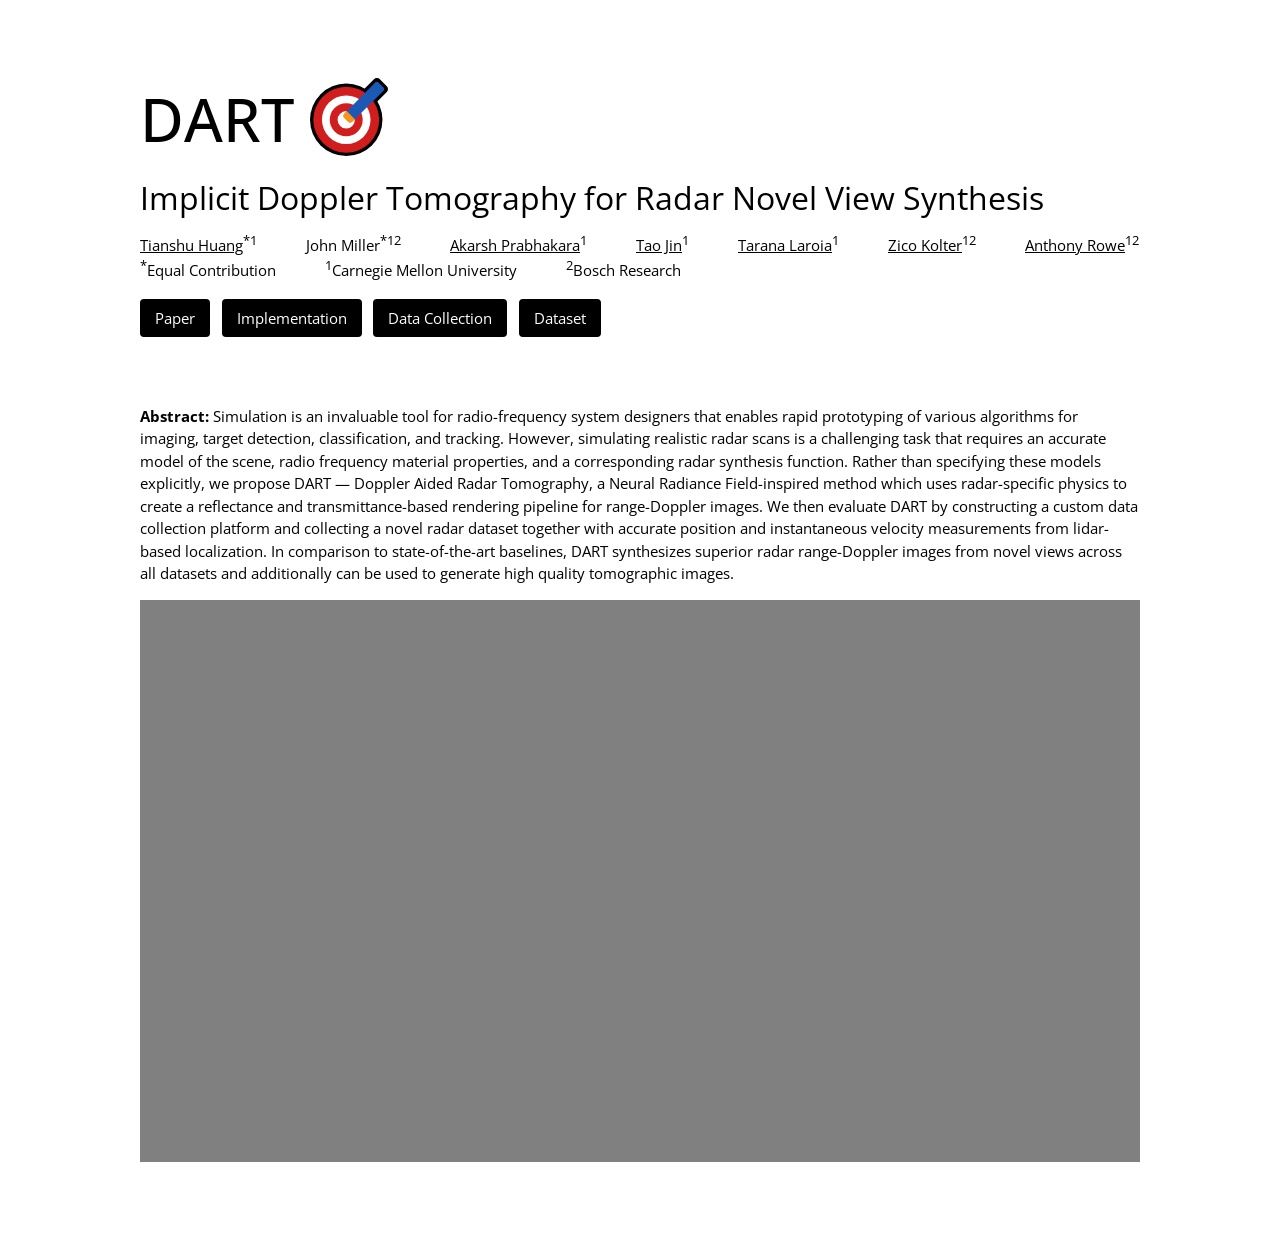
<file: index.html>
<!DOCTYPE html>
<html>

<head>
<link rel="preconnect" href="https://fonts.googleapis.com">
<link rel="preconnect" href="https://fonts.gstatic.com" crossorigin>
<link href="https://fonts.googleapis.com/css2?family=Open+Sans:ital,wght@0,300..800;1,300..800&display=swap" rel="stylesheet">
<link rel="stylesheet" href="style.css">
<link rel="icon" type="image/svg+xml" href="logo.svg">

<title>DART</title>
<meta charset="UTF-8">
<meta name="viewport" content="width=device-width, initial-scale=1">
</head>

<body>
<div class="container">

<div class="section">
    <h1 style="font-weight: 500">DART <img src='logo.svg' style='height: 1.3em; width: auto; vertical-align: text-top'></h1>
    <h2>Implicit Doppler Tomography for Radar Novel View Synthesis</h2>
    <div class="authors">
        <span><a href="index.html">Tianshu Huang</a><sup>*1</sup></span>
        <span>John Miller<sup>*12</sup></span>
        <span><a href="https://akarsh-prabhakara.github.io/">Akarsh Prabhakara</a><sup>1</sup></span>
        <span><a href="https://taojin-6.github.io/">Tao Jin</a><sup>1</sup></span>
        <span><a href="https://wise.ece.cmu.edu/about.html">Tarana Laroia</a><sup>1</sup></span>
        <span><a href="https://zicokolter.com/">Zico Kolter</a><sup>12</sup></span>
        <span><a href="https://users.ece.cmu.edu/~agr/">Anthony Rowe</a><sup>12</sup></span>
    </div>
    <div class="authors">
        <span><sup>*</sup>Equal Contribution</span>
        <span><sup>1</sup>Carnegie Mellon University</span>
        <span><sup>2</sup>Bosch Research</span>
    </div>
    <div class="paper-links">
        <a href="https://arxiv.org/abs/2403.03896" target="_blank">Paper</a>
        <a href="https://github.com/WiseLabCMU/dart" target="_blank">Implementation</a>
        <a href="https://github.com/WiseLabCMU/rover" target="_blank">Data Collection</a>
        <a href="https://github.com/WiseLabCMU/dart/blob/main/docs/datasets.md" target="_blank">Dataset</a>
    </div>
</div>

<div class="section">
<p>
<b>Abstract:</b>
Simulation is an invaluable tool for radio-frequency system designers that enables rapid prototyping of various algorithms for imaging, target detection, classification, and tracking. However, simulating realistic radar scans is a challenging task that requires an accurate model of the scene, radio frequency material properties, and a corresponding radar synthesis function. Rather than specifying these models explicitly, we propose DART &mdash; Doppler Aided Radar Tomography, a Neural Radiance Field-inspired method which uses radar-specific physics to create a reflectance and transmittance-based rendering pipeline for range-Doppler images. We then evaluate DART by constructing a custom data collection platform and collecting a novel radar dataset together with accurate position and instantaneous velocity measurements from lidar-based localization. In comparison to state-of-the-art baselines, DART synthesizes superior radar range-Doppler images from novel views across all datasets and additionally can be used to generate high quality tomographic images.
</p>

<div style="width: 100%; height: calc(var(--width) * 9 / 16); background-color: gray">
    <iframe width="100%" height="100%" src="https://www.youtube.com/embed/CYIFjJp-IOM?si=674qXNwdIdDxd-GX" title="YouTube video player" frameborder="0" allow="accelerometer; autoplay; clipboard-write; encrypted-media; gyroscope; picture-in-picture; web-share" allowfullscreen></iframe>
</div>


</div>
</body>
</html>
</file>
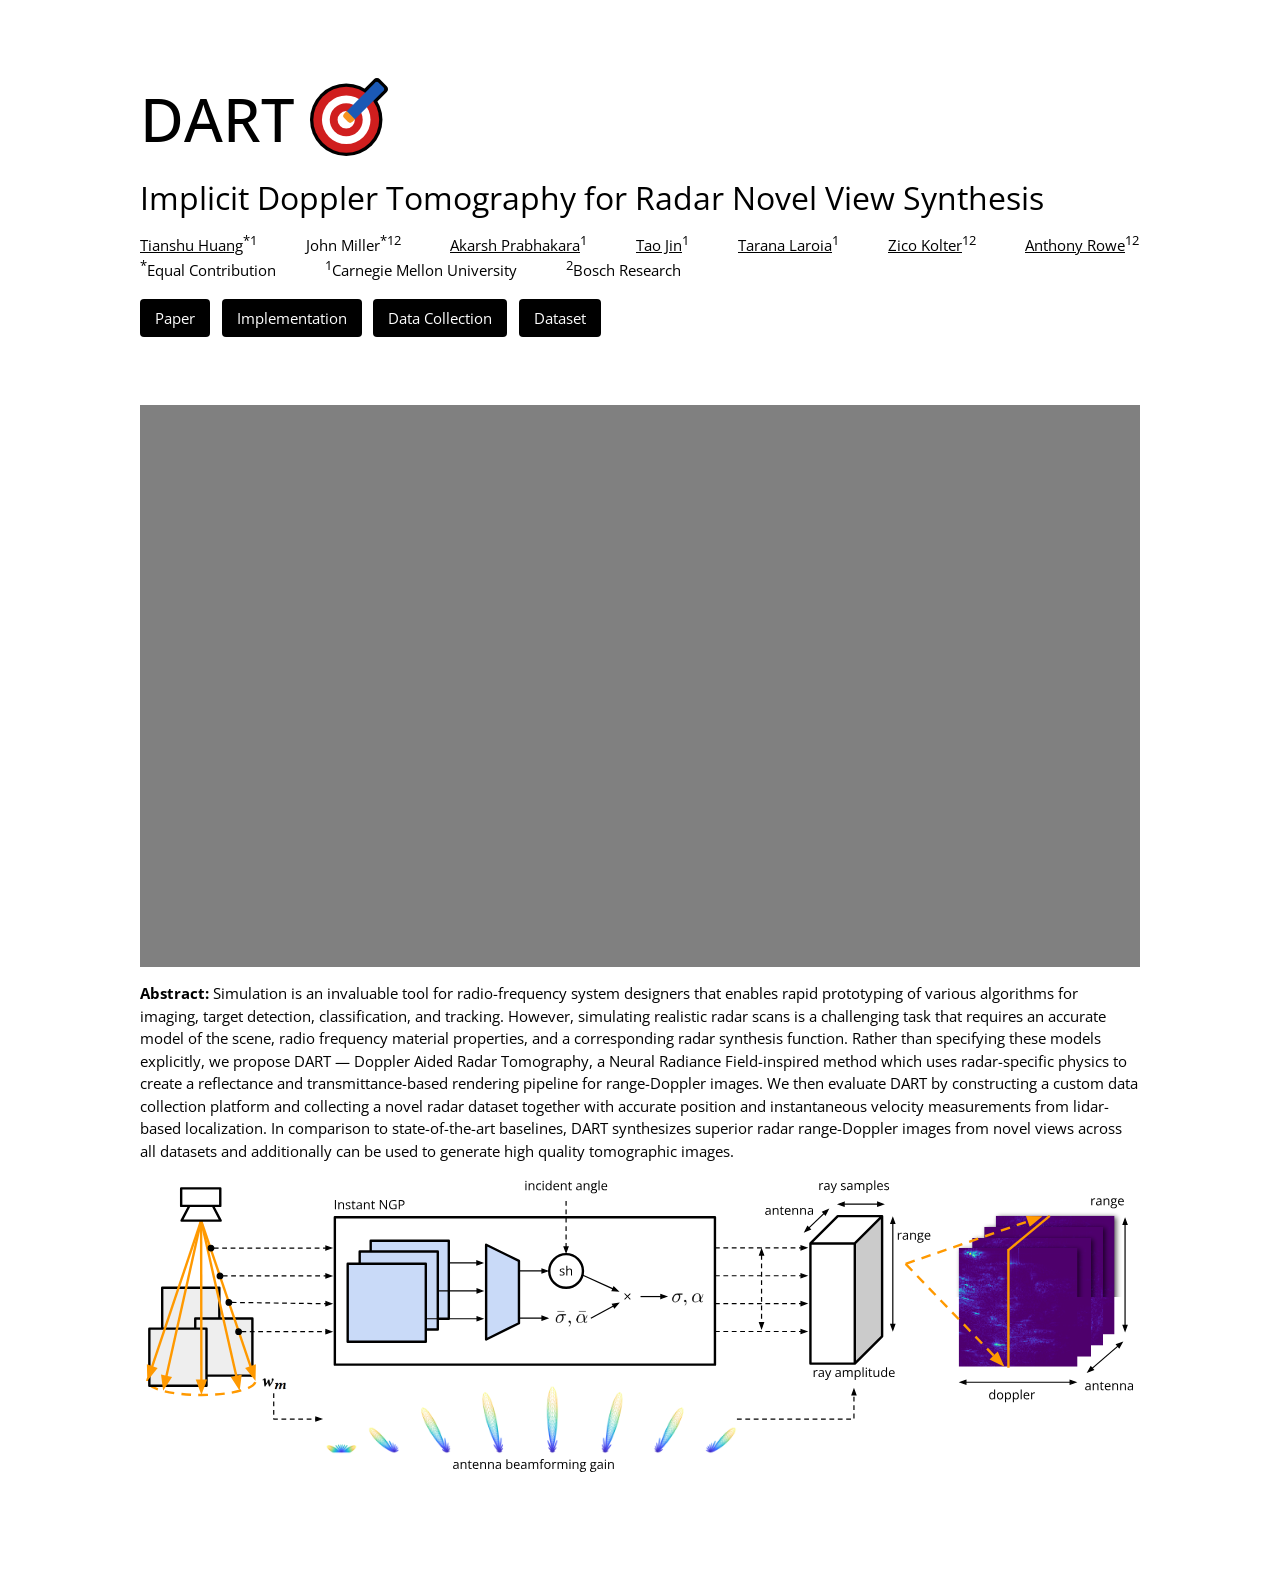
<file: docs/index.html>
<!DOCTYPE html>
<html>

<head>
<link rel="preconnect" href="https://fonts.googleapis.com">
<link rel="preconnect" href="https://fonts.gstatic.com" crossorigin>
<link href="https://fonts.googleapis.com/css2?family=Open+Sans:ital,wght@0,300..800;1,300..800&display=swap" rel="stylesheet">
<link rel="stylesheet" href="style.css">
<link rel="icon" type="image/svg+xml" href="logo.svg">

<title>DART</title>
<meta charset="UTF-8">
<meta name="viewport" content="width=device-width, initial-scale=1">
</head>

<body>
<div class="container">

<div class="section">
    <h1 style="font-weight: 500">DART <img src='logo.svg' style='height: 1.3em; width: auto; vertical-align: text-top'></h1>
    <h2>Implicit Doppler Tomography for Radar Novel View Synthesis</h2>
    <div class="authors">
        <span><a href="https://tianshu.io">Tianshu Huang</a><sup>*1</sup></span>
        <span>John Miller<sup>*12</sup></span>
        <span><a href="https://akarsh-prabhakara.github.io/">Akarsh Prabhakara</a><sup>1</sup></span>
        <span><a href="https://taojin-6.github.io/">Tao Jin</a><sup>1</sup></span>
        <span><a href="https://wise.ece.cmu.edu/about.html">Tarana Laroia</a><sup>1</sup></span>
        <span><a href="https://zicokolter.com/">Zico Kolter</a><sup>12</sup></span>
        <span><a href="https://users.ece.cmu.edu/~agr/">Anthony Rowe</a><sup>12</sup></span>
    </div>
    <div class="authors">
        <span><sup>*</sup>Equal Contribution</span>
        <span><sup>1</sup>Carnegie Mellon University</span>
        <span><sup>2</sup>Bosch Research</span>
    </div>
    <div class="paper-links">
        <a href="https://arxiv.org/abs/2403.03896" target="_blank">Paper</a>
        <a href="https://github.com/WiseLabCMU/dart" target="_blank">Implementation</a>
        <a href="https://github.com/WiseLabCMU/rover" target="_blank">Data Collection</a>
        <a href="https://github.com/WiseLabCMU/dart/blob/main/docs/datasets.md" target="_blank">Dataset</a>
    </div>
</div>

<div class="section">
<div style="width: 100%; height: calc(var(--width) * 9 / 16); background-color: gray">
    <iframe width="100%" height="100%" src="https://www.youtube.com/embed/CYIFjJp-IOM?si=674qXNwdIdDxd-GX" title="YouTube video player" frameborder="0" allow="accelerometer; autoplay; clipboard-write; encrypted-media; gyroscope; picture-in-picture; web-share" allowfullscreen></iframe>
</div>

<p>
<b>Abstract:</b>
Simulation is an invaluable tool for radio-frequency system designers that enables rapid prototyping of various algorithms for imaging, target detection, classification, and tracking. However, simulating realistic radar scans is a challenging task that requires an accurate model of the scene, radio frequency material properties, and a corresponding radar synthesis function. Rather than specifying these models explicitly, we propose DART &mdash; Doppler Aided Radar Tomography, a Neural Radiance Field-inspired method which uses radar-specific physics to create a reflectance and transmittance-based rendering pipeline for range-Doppler images. We then evaluate DART by constructing a custom data collection platform and collecting a novel radar dataset together with accurate position and instantaneous velocity measurements from lidar-based localization. In comparison to state-of-the-art baselines, DART synthesizes superior radar range-Doppler images from novel views across all datasets and additionally can be used to generate high quality tomographic images.
</p>

<img src="dart.svg">
</div>

</div>
</body>
</html>
</file>
<file: style.css>
/* Main Settings */
 :root {
    --width: calc(min(90vw, 80vw + 50px, 1000px));
	--dark: #000;
    --disabled: #888;
    --surface: #ddd;
	--highlight: #005cf1;
	--light: #fff;
	--highlight-tl: rgba(0, 92, 241, 0.8);
	--light-tl: rgba(255, 255, 255, 0.8);
    --radius: 4px; 
}

/* Elements */
 html, body{
	font-family: 'Open Sans', sans-serif;
	font-size: 15px;
    font-weight: 400;
	line-height: 1.5;
	color: var(--dark);
	background-color: #fff;
	width: 100%;
	margin: 0;
}

ul li { white-space: normal; }
img { width: 100%; vertical-align: middle; }
a {
	color: inherit; background-color: transparent;
	-webkit-text-decoration-skip: objects;
}
a:active, a:hover { outline-width:0; }
h1 { font-size: 60px; font-weight: 300; }
h2 { font-size: 32px; font-weight: 400; }
h3 { font-size: 24px; font-weight: 400; }
h4 { font-size: 20px; font-weight: 400; }
h5 { font-size: 18px; font-weight: 400; }
h6 { font-size: 16px; font-weight: 400; }
h1, h2, h3, h4, h5, h6 { margin: 10px 0; }
hr { border-top: 1px solid var(--dark); margin: 20px 10%; }

/* Paper-style paragraph */
.p { margin-top: 1em; margin-bottom: 1em; }
.p ol, .p ul {
    counter-reset: list;
    margin-top: 0.5em; margin-bottom: 0.5em;
}
.p p { margin-top: 0.5em; margin-bottom: 0.5em; }
.p ol > li { list-style: none; }
.p ol > li:before {
    content: "(" counter(list) ") ";
    counter-increment: list;
}

/* Main container */
.container {
    width: var(--width);
    padding: calc(min(5vw, 80px)) 0;
    margin-left: calc(0.5 * (100vw - var(--width)));
}
.container .section { width: 100%; padding-bottom: 2em; }
.container .section:not(:first-child) {
    margin-top: calc(min(1000px, 90vw) * 0.02);
}

/* Papers */
.authors > span:not(:last-child) { margin-right: 3em; }
.authors > span { display: inline-block; }
.paper-links { padding: 1em 0em; }
.paper-links > a, .button {
    background-color: var(--dark); color: var(--light);
    padding: 0.5em 1em; text-decoration: none; border-radius: var(--radius);
    display: inline-block; margin: 0.2em 0em;
}
.paper-links > a:not(:last-child) { margin-right: 0.5em; }
.paper-links > a:hover {
    background-color: var(--highlight-tl); color: var(--light) }
</file>
<file: docs/style.css>
/* Main Settings */
 :root {
    --width: calc(min(90vw, 80vw + 50px, 1000px));
	--dark: #000;
    --disabled: #888;
    --surface: #ddd;
	--highlight: #005cf1;
	--light: #fff;
	--highlight-tl: rgba(0, 92, 241, 0.8);
	--light-tl: rgba(255, 255, 255, 0.8);
    --radius: 4px; 
}

/* Elements */
 html, body{
	font-family: 'Open Sans', sans-serif;
	font-size: 15px;
    font-weight: 400;
	line-height: 1.5;
	color: var(--dark);
	background-color: #fff;
	width: 100%;
	margin: 0;
}

ul li { white-space: normal; }
img { width: 100%; vertical-align: middle; }
a {
	color: inherit; background-color: transparent;
	-webkit-text-decoration-skip: objects;
}
a:active, a:hover { outline-width:0; }
h1 { font-size: 60px; font-weight: 300; }
h2 { font-size: 32px; font-weight: 400; }
h3 { font-size: 24px; font-weight: 400; }
h4 { font-size: 20px; font-weight: 400; }
h5 { font-size: 18px; font-weight: 400; }
h6 { font-size: 16px; font-weight: 400; }
h1, h2, h3, h4, h5, h6 { margin: 10px 0; }
hr { border-top: 1px solid var(--dark); margin: 20px 10%; }

/* Paper-style paragraph */
.p { margin-top: 1em; margin-bottom: 1em; }
.p ol, .p ul {
    counter-reset: list;
    margin-top: 0.5em; margin-bottom: 0.5em;
}
.p p { margin-top: 0.5em; margin-bottom: 0.5em; }
.p ol > li { list-style: none; }
.p ol > li:before {
    content: "(" counter(list) ") ";
    counter-increment: list;
}

/* Main container */
.container {
    width: var(--width);
    padding: calc(min(5vw, 80px)) 0;
    margin-left: calc(0.5 * (100vw - var(--width)));
}
.container .section { width: 100%; padding-bottom: 2em; }
.container .section:not(:first-child) {
    margin-top: calc(min(1000px, 90vw) * 0.02);
}

/* Papers */
.authors > span:not(:last-child) { margin-right: 3em; }
.authors > span { display: inline-block; }
.paper-links { padding: 1em 0em; }
.paper-links > a, .button {
    background-color: var(--dark); color: var(--light);
    padding: 0.5em 1em; text-decoration: none; border-radius: var(--radius);
    display: inline-block; margin: 0.2em 0em;
}
.paper-links > a:not(:last-child) { margin-right: 0.5em; }
.paper-links > a:hover {
    background-color: var(--highlight-tl); color: var(--light) }
</file>
